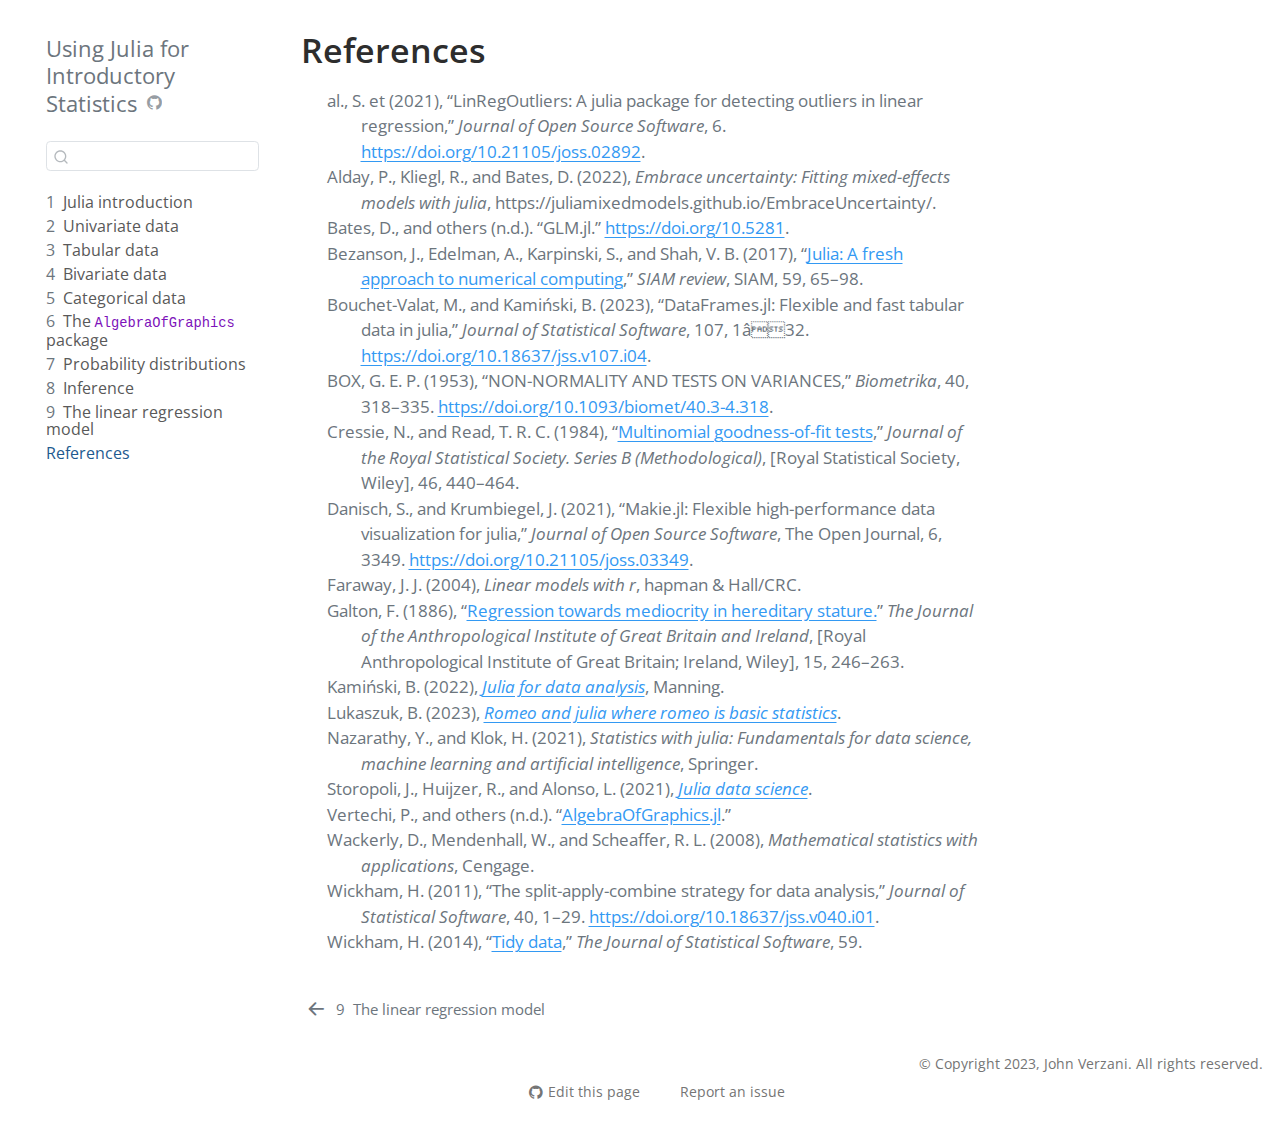
<file: references.html>
<!DOCTYPE html>
<html xmlns="http://www.w3.org/1999/xhtml" lang="en" xml:lang="en"><head>

<meta charset="utf-8">
<meta name="generator" content="quarto-1.4.549">

<meta name="viewport" content="width=device-width, initial-scale=1.0, user-scalable=yes">


<title>Using Julia for Introductory Statistics - References</title>
<style>
code{white-space: pre-wrap;}
span.smallcaps{font-variant: small-caps;}
div.columns{display: flex; gap: min(4vw, 1.5em);}
div.column{flex: auto; overflow-x: auto;}
div.hanging-indent{margin-left: 1.5em; text-indent: -1.5em;}
ul.task-list{list-style: none;}
ul.task-list li input[type="checkbox"] {
  width: 0.8em;
  margin: 0 0.8em 0.2em -1em; /* quarto-specific, see https://github.com/quarto-dev/quarto-cli/issues/4556 */ 
  vertical-align: middle;
}
/* CSS for citations */
div.csl-bib-body { }
div.csl-entry {
  clear: both;
}
.hanging-indent div.csl-entry {
  margin-left:2em;
  text-indent:-2em;
}
div.csl-left-margin {
  min-width:2em;
  float:left;
}
div.csl-right-inline {
  margin-left:2em;
  padding-left:1em;
}
div.csl-indent {
  margin-left: 2em;
}</style>


<script src="site_libs/quarto-nav/quarto-nav.js"></script>
<script src="site_libs/quarto-nav/headroom.min.js"></script>
<script src="site_libs/clipboard/clipboard.min.js"></script>
<script src="site_libs/quarto-search/autocomplete.umd.js"></script>
<script src="site_libs/quarto-search/fuse.min.js"></script>
<script src="site_libs/quarto-search/quarto-search.js"></script>
<meta name="quarto:offset" content="./">
<link href="./LinearModels/linear-regression.html" rel="prev">
<script src="site_libs/quarto-html/quarto.js"></script>
<script src="site_libs/quarto-html/popper.min.js"></script>
<script src="site_libs/quarto-html/tippy.umd.min.js"></script>
<script src="site_libs/quarto-html/anchor.min.js"></script>
<link href="site_libs/quarto-html/tippy.css" rel="stylesheet">
<link href="site_libs/quarto-html/quarto-syntax-highlighting.css" rel="stylesheet" id="quarto-text-highlighting-styles">
<script src="site_libs/bootstrap/bootstrap.min.js"></script>
<link href="site_libs/bootstrap/bootstrap-icons.css" rel="stylesheet">
<link href="site_libs/bootstrap/bootstrap.min.css" rel="stylesheet" id="quarto-bootstrap" data-mode="light">
<script id="quarto-search-options" type="application/json">{
  "location": "sidebar",
  "copy-button": false,
  "collapse-after": 3,
  "panel-placement": "start",
  "type": "textbox",
  "limit": 50,
  "keyboard-shortcut": [
    "f",
    "/",
    "s"
  ],
  "show-item-context": false,
  "language": {
    "search-no-results-text": "No results",
    "search-matching-documents-text": "matching documents",
    "search-copy-link-title": "Copy link to search",
    "search-hide-matches-text": "Hide additional matches",
    "search-more-match-text": "more match in this document",
    "search-more-matches-text": "more matches in this document",
    "search-clear-button-title": "Clear",
    "search-text-placeholder": "",
    "search-detached-cancel-button-title": "Cancel",
    "search-submit-button-title": "Submit",
    "search-label": "Search"
  }
}</script>
<script async="" src="https://www.googletagmanager.com/gtag/js?id=G-KS515LKBGZ"></script>

<script type="text/javascript">

window.dataLayer = window.dataLayer || [];
function gtag(){dataLayer.push(arguments);}
gtag('js', new Date());
gtag('config', 'G-KS515LKBGZ', { 'anonymize_ip': true});
</script>


</head>

<body class="nav-sidebar floating">

<div id="quarto-search-results"></div>
  <header id="quarto-header" class="headroom fixed-top">
  <nav class="quarto-secondary-nav">
    <div class="container-fluid d-flex">
      <button type="button" class="quarto-btn-toggle btn" data-bs-toggle="collapse" data-bs-target=".quarto-sidebar-collapse-item" aria-controls="quarto-sidebar" aria-expanded="false" aria-label="Toggle sidebar navigation" onclick="if (window.quartoToggleHeadroom) { window.quartoToggleHeadroom(); }">
        <i class="bi bi-layout-text-sidebar-reverse"></i>
      </button>
        <nav class="quarto-page-breadcrumbs" aria-label="breadcrumb"><ol class="breadcrumb"><li class="breadcrumb-item"><a href="./references.html">References</a></li></ol></nav>
        <a class="flex-grow-1" role="button" data-bs-toggle="collapse" data-bs-target=".quarto-sidebar-collapse-item" aria-controls="quarto-sidebar" aria-expanded="false" aria-label="Toggle sidebar navigation" onclick="if (window.quartoToggleHeadroom) { window.quartoToggleHeadroom(); }">      
        </a>
      <button type="button" class="btn quarto-search-button" aria-label="" onclick="window.quartoOpenSearch();">
        <i class="bi bi-search"></i>
      </button>
    </div>
  </nav>
</header>
<!-- content -->
<div id="quarto-content" class="quarto-container page-columns page-rows-contents page-layout-article">
<!-- sidebar -->
  <nav id="quarto-sidebar" class="sidebar collapse collapse-horizontal quarto-sidebar-collapse-item sidebar-navigation floating overflow-auto">
    <div class="pt-lg-2 mt-2 text-left sidebar-header">
    <div class="sidebar-title mb-0 py-0">
      <a href="./">Using Julia for Introductory Statistics</a> 
        <div class="sidebar-tools-main">
    <a href="https://github.com/jverzani/UsingJ" title="Source Code" class="quarto-navigation-tool px-1" aria-label="Source Code"><i class="bi bi-github"></i></a>
</div>
    </div>
      </div>
        <div class="mt-2 flex-shrink-0 align-items-center">
        <div class="sidebar-search">
        <div id="quarto-search" class="" title="Search"></div>
        </div>
        </div>
    <div class="sidebar-menu-container"> 
    <ul class="list-unstyled mt-1">
        <li class="sidebar-item">
  <div class="sidebar-item-container"> 
  <a href="./index.html" class="sidebar-item-text sidebar-link">
 <span class="menu-text"><span class="chapter-number">1</span>&nbsp; <span class="chapter-title">Julia introduction</span></span></a>
  </div>
</li>
        <li class="sidebar-item">
  <div class="sidebar-item-container"> 
  <a href="./EDA/univariate-julia.html" class="sidebar-item-text sidebar-link">
 <span class="menu-text"><span class="chapter-number">2</span>&nbsp; <span class="chapter-title">Univariate data</span></span></a>
  </div>
</li>
        <li class="sidebar-item">
  <div class="sidebar-item-container"> 
  <a href="./EDA/tabular-data-julia.html" class="sidebar-item-text sidebar-link">
 <span class="menu-text"><span class="chapter-number">3</span>&nbsp; <span class="chapter-title">Tabular data</span></span></a>
  </div>
</li>
        <li class="sidebar-item">
  <div class="sidebar-item-container"> 
  <a href="./EDA/bivariate-julia.html" class="sidebar-item-text sidebar-link">
 <span class="menu-text"><span class="chapter-number">4</span>&nbsp; <span class="chapter-title">Bivariate data</span></span></a>
  </div>
</li>
        <li class="sidebar-item">
  <div class="sidebar-item-container"> 
  <a href="./EDA/categorical-data-julia.html" class="sidebar-item-text sidebar-link">
 <span class="menu-text"><span class="chapter-number">5</span>&nbsp; <span class="chapter-title">Categorical data</span></span></a>
  </div>
</li>
        <li class="sidebar-item">
  <div class="sidebar-item-container"> 
  <a href="./EDA/makie.html" class="sidebar-item-text sidebar-link">
 <span class="menu-text"><span class="chapter-number">6</span>&nbsp; <span class="chapter-title">The <code>AlgebraOfGraphics</code> package</span></span></a>
  </div>
</li>
        <li class="sidebar-item">
  <div class="sidebar-item-container"> 
  <a href="./Inference/distributions.html" class="sidebar-item-text sidebar-link">
 <span class="menu-text"><span class="chapter-number">7</span>&nbsp; <span class="chapter-title">Probability distributions</span></span></a>
  </div>
</li>
        <li class="sidebar-item">
  <div class="sidebar-item-container"> 
  <a href="./Inference/inference.html" class="sidebar-item-text sidebar-link">
 <span class="menu-text"><span class="chapter-number">8</span>&nbsp; <span class="chapter-title">Inference</span></span></a>
  </div>
</li>
        <li class="sidebar-item">
  <div class="sidebar-item-container"> 
  <a href="./LinearModels/linear-regression.html" class="sidebar-item-text sidebar-link">
 <span class="menu-text"><span class="chapter-number">9</span>&nbsp; <span class="chapter-title">The linear regression model</span></span></a>
  </div>
</li>
        <li class="sidebar-item">
  <div class="sidebar-item-container"> 
  <a href="./references.html" class="sidebar-item-text sidebar-link active">
 <span class="menu-text">References</span></a>
  </div>
</li>
    </ul>
    </div>
</nav>
<div id="quarto-sidebar-glass" class="quarto-sidebar-collapse-item" data-bs-toggle="collapse" data-bs-target=".quarto-sidebar-collapse-item"></div>
<!-- margin-sidebar -->
    <div id="quarto-margin-sidebar" class="sidebar margin-sidebar">
        
    </div>
<!-- main -->
<main class="content" id="quarto-document-content">

<header id="title-block-header" class="quarto-title-block default">
<div class="quarto-title">
<h1 class="title">References</h1>
</div>



<div class="quarto-title-meta">

    
  
    
  </div>
  


</header>


<div id="refs" class="references csl-bib-body hanging-indent" data-entry-spacing="0" role="list">
<div id="ref-LinRegOutliers" class="csl-entry" role="listitem">
al., S. et (2021), <span>“LinRegOutliers: A julia package for detecting
outliers in linear regression,”</span> <em>Journal of Open Source
Software</em>, 6. <a href="https://doi.org/10.21105/joss.02892">https://doi.org/10.21105/joss.02892</a>.
</div>
<div id="ref-Embrace-Uncertainty-Fitting-Mixed-Effects-Models-with-Julia" class="csl-entry" role="listitem">
Alday, P., Kliegl, R., and Bates, D. (2022), <em>Embrace uncertainty:
Fitting mixed-effects models with julia</em>,
https://juliamixedmodels.github.io/EmbraceUncertainty/.
</div>
<div id="ref-GLM" class="csl-entry" role="listitem">
Bates, D., and others (n.d.). <span>“GLM.jl.”</span> <a href="https://doi.org/10.5281">https://doi.org/10.5281</a>.
</div>
<div id="ref-bezanson2017julia" class="csl-entry" role="listitem">
Bezanson, J., Edelman, A., Karpinski, S., and Shah, V. B. (2017),
<span>“<a href="https://doi.org/10.1137/141000671">Julia: A fresh
approach to numerical computing</a>,”</span> <em>SIAM review</em>, SIAM,
59, 65–98.
</div>
<div id="ref-JSSv107i04" class="csl-entry" role="listitem">
Bouchet-Valat, M., and Kamiński, B. (2023), <span>“DataFrames.jl:
Flexible and fast tabular data in julia,”</span> <em>Journal of
Statistical Software</em>, 107, 1â32. <a href="https://doi.org/10.18637/jss.v107.i04">https://doi.org/10.18637/jss.v107.i04</a>.
</div>
<div id="ref-Box_non_normality_10.1093/biomet/40.3-4.318" class="csl-entry" role="listitem">
BOX, G. E. P. (1953), <span>“<span>NON-NORMALITY AND TESTS ON
VARIANCES</span>,”</span> <em>Biometrika</em>, 40, 318–335. <a href="https://doi.org/10.1093/biomet/40.3-4.318">https://doi.org/10.1093/biomet/40.3-4.318</a>.
</div>
<div id="ref-CressieRead_10.2307_2345686" class="csl-entry" role="listitem">
Cressie, N., and Read, T. R. C. (1984), <span>“<a href="http://www.jstor.org/stable/2345686">Multinomial goodness-of-fit
tests</a>,”</span> <em>Journal of the Royal Statistical Society. Series
B (Methodological)</em>, [Royal Statistical Society, Wiley], 46,
440–464.
</div>
<div id="ref-DanischKrumbiegel2021" class="csl-entry" role="listitem">
Danisch, S., and Krumbiegel, J. (2021), <span>“Makie.jl: Flexible
high-performance data visualization for julia,”</span> <em>Journal of
Open Source Software</em>, The Open Journal, 6, 3349. <a href="https://doi.org/10.21105/joss.03349">https://doi.org/10.21105/joss.03349</a>.
</div>
<div id="ref-Faraway" class="csl-entry" role="listitem">
Faraway, J. J. (2004), <em>Linear models with r</em>, hapman &amp;
Hall/CRC.
</div>
<div id="ref-GALTON_10.2307/2841583" class="csl-entry" role="listitem">
Galton, F. (1886), <span>“<a href="http://www.jstor.org/stable/2841583">Regression towards mediocrity
in hereditary stature.</a>”</span> <em>The Journal of the
Anthropological Institute of Great Britain and Ireland</em>, [Royal
Anthropological Institute of Great Britain; Ireland, Wiley], 15,
246–263.
</div>
<div id="ref-JuliaForDataAnalysis" class="csl-entry" role="listitem">
Kamiński, B. (2022), <em><a href="https://www.manning.com/books/julia-for-data-analysis">Julia for
data analysis</a></em>, Manning.
</div>
<div id="ref-RomeoAndJulia" class="csl-entry" role="listitem">
Lukaszuk, B. (2023), <em><a href="https://b-lukaszuk.github.io/RJ_BS_eng/">Romeo and julia where
romeo is basic statistics</a></em>.
</div>
<div id="ref-nazarathy2021statisticsjulia" class="csl-entry" role="listitem">
Nazarathy, Y., and Klok, H. (2021), <em>Statistics with julia:
Fundamentals for data science, machine learning and artificial
intelligence</em>, Springer.
</div>
<div id="ref-storopolihuijzeralonso2021juliadatascience" class="csl-entry" role="listitem">
Storopoli, J., Huijzer, R., and Alonso, L. (2021), <em><a href="https://juliadatascience.io">Julia data science</a></em>.
</div>
<div id="ref-AoG" class="csl-entry" role="listitem">
Vertechi, P., and others (n.d.). <span>“<a href="https://github.com/MakieOrg/AlgebraOfGraphics.jl">AlgebraOfGraphics.jl</a>.”</span>
</div>
<div id="ref-WackerlyMendenhallSchaeffer" class="csl-entry" role="listitem">
Wackerly, D., Mendenhall, W., and Scheaffer, R. L. (2008),
<em>Mathematical statistics with applications</em>, Cengage.
</div>
<div id="ref-JSSv040i01" class="csl-entry" role="listitem">
Wickham, H. (2011), <span>“The split-apply-combine strategy for data
analysis,”</span> <em>Journal of Statistical Software</em>, 40, 1–29. <a href="https://doi.org/10.18637/jss.v040.i01">https://doi.org/10.18637/jss.v040.i01</a>.
</div>
<div id="ref-tidy-data" class="csl-entry" role="listitem">
Wickham, H. (2014), <span>“<a href="http://www.jstatsoft.org/v59/i10/">Tidy data</a>,”</span> <em>The
Journal of Statistical Software</em>, 59.
</div>
</div>



</main> <!-- /main -->
<script id="quarto-html-after-body" type="application/javascript">
window.document.addEventListener("DOMContentLoaded", function (event) {
  const toggleBodyColorMode = (bsSheetEl) => {
    const mode = bsSheetEl.getAttribute("data-mode");
    const bodyEl = window.document.querySelector("body");
    if (mode === "dark") {
      bodyEl.classList.add("quarto-dark");
      bodyEl.classList.remove("quarto-light");
    } else {
      bodyEl.classList.add("quarto-light");
      bodyEl.classList.remove("quarto-dark");
    }
  }
  const toggleBodyColorPrimary = () => {
    const bsSheetEl = window.document.querySelector("link#quarto-bootstrap");
    if (bsSheetEl) {
      toggleBodyColorMode(bsSheetEl);
    }
  }
  toggleBodyColorPrimary();  
  const icon = "";
  const anchorJS = new window.AnchorJS();
  anchorJS.options = {
    placement: 'right',
    icon: icon
  };
  anchorJS.add('.anchored');
  const isCodeAnnotation = (el) => {
    for (const clz of el.classList) {
      if (clz.startsWith('code-annotation-')) {                     
        return true;
      }
    }
    return false;
  }
  const clipboard = new window.ClipboardJS('.code-copy-button', {
    text: function(trigger) {
      const codeEl = trigger.previousElementSibling.cloneNode(true);
      for (const childEl of codeEl.children) {
        if (isCodeAnnotation(childEl)) {
          childEl.remove();
        }
      }
      return codeEl.innerText;
    }
  });
  clipboard.on('success', function(e) {
    // button target
    const button = e.trigger;
    // don't keep focus
    button.blur();
    // flash "checked"
    button.classList.add('code-copy-button-checked');
    var currentTitle = button.getAttribute("title");
    button.setAttribute("title", "Copied!");
    let tooltip;
    if (window.bootstrap) {
      button.setAttribute("data-bs-toggle", "tooltip");
      button.setAttribute("data-bs-placement", "left");
      button.setAttribute("data-bs-title", "Copied!");
      tooltip = new bootstrap.Tooltip(button, 
        { trigger: "manual", 
          customClass: "code-copy-button-tooltip",
          offset: [0, -8]});
      tooltip.show();    
    }
    setTimeout(function() {
      if (tooltip) {
        tooltip.hide();
        button.removeAttribute("data-bs-title");
        button.removeAttribute("data-bs-toggle");
        button.removeAttribute("data-bs-placement");
      }
      button.setAttribute("title", currentTitle);
      button.classList.remove('code-copy-button-checked');
    }, 1000);
    // clear code selection
    e.clearSelection();
  });
    var localhostRegex = new RegExp(/^(?:http|https):\/\/localhost\:?[0-9]*\//);
    var mailtoRegex = new RegExp(/^mailto:/);
      var filterRegex = new RegExp('/' + window.location.host + '/');
    var isInternal = (href) => {
        return filterRegex.test(href) || localhostRegex.test(href) || mailtoRegex.test(href);
    }
    // Inspect non-navigation links and adorn them if external
 	var links = window.document.querySelectorAll('a[href]:not(.nav-link):not(.navbar-brand):not(.toc-action):not(.sidebar-link):not(.sidebar-item-toggle):not(.pagination-link):not(.no-external):not([aria-hidden]):not(.dropdown-item):not(.quarto-navigation-tool)');
    for (var i=0; i<links.length; i++) {
      const link = links[i];
      if (!isInternal(link.href)) {
          // target, if specified
          link.setAttribute("target", "_blank");
          if (link.getAttribute("rel") === null) {
            link.setAttribute("rel", "noopener");
          }
      }
    }
  function tippyHover(el, contentFn, onTriggerFn, onUntriggerFn) {
    const config = {
      allowHTML: true,
      maxWidth: 500,
      delay: 100,
      arrow: false,
      appendTo: function(el) {
          return el.parentElement;
      },
      interactive: true,
      interactiveBorder: 10,
      theme: 'quarto',
      placement: 'bottom-start',
    };
    if (contentFn) {
      config.content = contentFn;
    }
    if (onTriggerFn) {
      config.onTrigger = onTriggerFn;
    }
    if (onUntriggerFn) {
      config.onUntrigger = onUntriggerFn;
    }
    window.tippy(el, config); 
  }
  const noterefs = window.document.querySelectorAll('a[role="doc-noteref"]');
  for (var i=0; i<noterefs.length; i++) {
    const ref = noterefs[i];
    tippyHover(ref, function() {
      // use id or data attribute instead here
      let href = ref.getAttribute('data-footnote-href') || ref.getAttribute('href');
      try { href = new URL(href).hash; } catch {}
      const id = href.replace(/^#\/?/, "");
      const note = window.document.getElementById(id);
      return note.innerHTML;
    });
  }
  const xrefs = window.document.querySelectorAll('a.quarto-xref');
  const processXRef = (id, note) => {
    // Strip column container classes
    const stripColumnClz = (el) => {
      el.classList.remove("page-full", "page-columns");
      if (el.children) {
        for (const child of el.children) {
          stripColumnClz(child);
        }
      }
    }
    stripColumnClz(note)
    if (id === null || id.startsWith('sec-')) {
      // Special case sections, only their first couple elements
      const container = document.createElement("div");
      if (note.children && note.children.length > 2) {
        container.appendChild(note.children[0].cloneNode(true));
        for (let i = 1; i < note.children.length; i++) {
          const child = note.children[i];
          if (child.tagName === "P" && child.innerText === "") {
            continue;
          } else {
            container.appendChild(child.cloneNode(true));
            break;
          }
        }
        if (window.Quarto?.typesetMath) {
          window.Quarto.typesetMath(container);
        }
        return container.innerHTML
      } else {
        if (window.Quarto?.typesetMath) {
          window.Quarto.typesetMath(note);
        }
        return note.innerHTML;
      }
    } else {
      // Remove any anchor links if they are present
      const anchorLink = note.querySelector('a.anchorjs-link');
      if (anchorLink) {
        anchorLink.remove();
      }
      if (window.Quarto?.typesetMath) {
        window.Quarto.typesetMath(note);
      }
      // TODO in 1.5, we should make sure this works without a callout special case
      if (note.classList.contains("callout")) {
        return note.outerHTML;
      } else {
        return note.innerHTML;
      }
    }
  }
  for (var i=0; i<xrefs.length; i++) {
    const xref = xrefs[i];
    tippyHover(xref, undefined, function(instance) {
      instance.disable();
      let url = xref.getAttribute('href');
      let hash = undefined; 
      if (url.startsWith('#')) {
        hash = url;
      } else {
        try { hash = new URL(url).hash; } catch {}
      }
      if (hash) {
        const id = hash.replace(/^#\/?/, "");
        const note = window.document.getElementById(id);
        if (note !== null) {
          try {
            const html = processXRef(id, note.cloneNode(true));
            instance.setContent(html);
          } finally {
            instance.enable();
            instance.show();
          }
        } else {
          // See if we can fetch this
          fetch(url.split('#')[0])
          .then(res => res.text())
          .then(html => {
            const parser = new DOMParser();
            const htmlDoc = parser.parseFromString(html, "text/html");
            const note = htmlDoc.getElementById(id);
            if (note !== null) {
              const html = processXRef(id, note);
              instance.setContent(html);
            } 
          }).finally(() => {
            instance.enable();
            instance.show();
          });
        }
      } else {
        // See if we can fetch a full url (with no hash to target)
        // This is a special case and we should probably do some content thinning / targeting
        fetch(url)
        .then(res => res.text())
        .then(html => {
          const parser = new DOMParser();
          const htmlDoc = parser.parseFromString(html, "text/html");
          const note = htmlDoc.querySelector('main.content');
          if (note !== null) {
            // This should only happen for chapter cross references
            // (since there is no id in the URL)
            // remove the first header
            if (note.children.length > 0 && note.children[0].tagName === "HEADER") {
              note.children[0].remove();
            }
            const html = processXRef(null, note);
            instance.setContent(html);
          } 
        }).finally(() => {
          instance.enable();
          instance.show();
        });
      }
    }, function(instance) {
    });
  }
      let selectedAnnoteEl;
      const selectorForAnnotation = ( cell, annotation) => {
        let cellAttr = 'data-code-cell="' + cell + '"';
        let lineAttr = 'data-code-annotation="' +  annotation + '"';
        const selector = 'span[' + cellAttr + '][' + lineAttr + ']';
        return selector;
      }
      const selectCodeLines = (annoteEl) => {
        const doc = window.document;
        const targetCell = annoteEl.getAttribute("data-target-cell");
        const targetAnnotation = annoteEl.getAttribute("data-target-annotation");
        const annoteSpan = window.document.querySelector(selectorForAnnotation(targetCell, targetAnnotation));
        const lines = annoteSpan.getAttribute("data-code-lines").split(",");
        const lineIds = lines.map((line) => {
          return targetCell + "-" + line;
        })
        let top = null;
        let height = null;
        let parent = null;
        if (lineIds.length > 0) {
            //compute the position of the single el (top and bottom and make a div)
            const el = window.document.getElementById(lineIds[0]);
            top = el.offsetTop;
            height = el.offsetHeight;
            parent = el.parentElement.parentElement;
          if (lineIds.length > 1) {
            const lastEl = window.document.getElementById(lineIds[lineIds.length - 1]);
            const bottom = lastEl.offsetTop + lastEl.offsetHeight;
            height = bottom - top;
          }
          if (top !== null && height !== null && parent !== null) {
            // cook up a div (if necessary) and position it 
            let div = window.document.getElementById("code-annotation-line-highlight");
            if (div === null) {
              div = window.document.createElement("div");
              div.setAttribute("id", "code-annotation-line-highlight");
              div.style.position = 'absolute';
              parent.appendChild(div);
            }
            div.style.top = top - 2 + "px";
            div.style.height = height + 4 + "px";
            div.style.left = 0;
            let gutterDiv = window.document.getElementById("code-annotation-line-highlight-gutter");
            if (gutterDiv === null) {
              gutterDiv = window.document.createElement("div");
              gutterDiv.setAttribute("id", "code-annotation-line-highlight-gutter");
              gutterDiv.style.position = 'absolute';
              const codeCell = window.document.getElementById(targetCell);
              const gutter = codeCell.querySelector('.code-annotation-gutter');
              gutter.appendChild(gutterDiv);
            }
            gutterDiv.style.top = top - 2 + "px";
            gutterDiv.style.height = height + 4 + "px";
          }
          selectedAnnoteEl = annoteEl;
        }
      };
      const unselectCodeLines = () => {
        const elementsIds = ["code-annotation-line-highlight", "code-annotation-line-highlight-gutter"];
        elementsIds.forEach((elId) => {
          const div = window.document.getElementById(elId);
          if (div) {
            div.remove();
          }
        });
        selectedAnnoteEl = undefined;
      };
        // Handle positioning of the toggle
    window.addEventListener(
      "resize",
      throttle(() => {
        elRect = undefined;
        if (selectedAnnoteEl) {
          selectCodeLines(selectedAnnoteEl);
        }
      }, 10)
    );
    function throttle(fn, ms) {
    let throttle = false;
    let timer;
      return (...args) => {
        if(!throttle) { // first call gets through
            fn.apply(this, args);
            throttle = true;
        } else { // all the others get throttled
            if(timer) clearTimeout(timer); // cancel #2
            timer = setTimeout(() => {
              fn.apply(this, args);
              timer = throttle = false;
            }, ms);
        }
      };
    }
      // Attach click handler to the DT
      const annoteDls = window.document.querySelectorAll('dt[data-target-cell]');
      for (const annoteDlNode of annoteDls) {
        annoteDlNode.addEventListener('click', (event) => {
          const clickedEl = event.target;
          if (clickedEl !== selectedAnnoteEl) {
            unselectCodeLines();
            const activeEl = window.document.querySelector('dt[data-target-cell].code-annotation-active');
            if (activeEl) {
              activeEl.classList.remove('code-annotation-active');
            }
            selectCodeLines(clickedEl);
            clickedEl.classList.add('code-annotation-active');
          } else {
            // Unselect the line
            unselectCodeLines();
            clickedEl.classList.remove('code-annotation-active');
          }
        });
      }
  const findCites = (el) => {
    const parentEl = el.parentElement;
    if (parentEl) {
      const cites = parentEl.dataset.cites;
      if (cites) {
        return {
          el,
          cites: cites.split(' ')
        };
      } else {
        return findCites(el.parentElement)
      }
    } else {
      return undefined;
    }
  };
  var bibliorefs = window.document.querySelectorAll('a[role="doc-biblioref"]');
  for (var i=0; i<bibliorefs.length; i++) {
    const ref = bibliorefs[i];
    const citeInfo = findCites(ref);
    if (citeInfo) {
      tippyHover(citeInfo.el, function() {
        var popup = window.document.createElement('div');
        citeInfo.cites.forEach(function(cite) {
          var citeDiv = window.document.createElement('div');
          citeDiv.classList.add('hanging-indent');
          citeDiv.classList.add('csl-entry');
          var biblioDiv = window.document.getElementById('ref-' + cite);
          if (biblioDiv) {
            citeDiv.innerHTML = biblioDiv.innerHTML;
          }
          popup.appendChild(citeDiv);
        });
        return popup.innerHTML;
      });
    }
  }
});
</script>
<nav class="page-navigation">
  <div class="nav-page nav-page-previous">
      <a href="./LinearModels/linear-regression.html" class="pagination-link  aria-label=" &lt;span="" linear="" regression="" model&lt;="" span&gt;"="">
        <i class="bi bi-arrow-left-short"></i> <span class="nav-page-text"><span class="chapter-number">9</span>&nbsp; <span class="chapter-title">The linear regression model</span></span>
      </a>          
  </div>
  <div class="nav-page nav-page-next">
  </div>
</nav>
</div> <!-- /content -->
<footer class="footer">
  <div class="nav-footer">
    <div class="nav-footer-left">
      &nbsp;
    </div>   
    <div class="nav-footer-center">
      &nbsp;
    <div class="toc-actions"><ul><li><a href="https://github.com/jverzani/UsingJ/edit/master/references.qmd" class="toc-action"><i class="bi bi-github"></i>Edit this page</a></li><li><a href="https://github.com/jverzani/UsingJ/issues/new" class="toc-action"><i class="bi empty"></i>Report an issue</a></li></ul></div></div>
    <div class="nav-footer-right">
<p>© Copyright 2023, John Verzani. All rights reserved.</p>
</div>
  </div>
</footer>




</body></html>
</file>
<file: site_libs/quarto-html/tippy.css>
.tippy-box[data-animation=fade][data-state=hidden]{opacity:0}[data-tippy-root]{max-width:calc(100vw - 10px)}.tippy-box{position:relative;background-color:#333;color:#fff;border-radius:4px;font-size:14px;line-height:1.4;white-space:normal;outline:0;transition-property:transform,visibility,opacity}.tippy-box[data-placement^=top]>.tippy-arrow{bottom:0}.tippy-box[data-placement^=top]>.tippy-arrow:before{bottom:-7px;left:0;border-width:8px 8px 0;border-top-color:initial;transform-origin:center top}.tippy-box[data-placement^=bottom]>.tippy-arrow{top:0}.tippy-box[data-placement^=bottom]>.tippy-arrow:before{top:-7px;left:0;border-width:0 8px 8px;border-bottom-color:initial;transform-origin:center bottom}.tippy-box[data-placement^=left]>.tippy-arrow{right:0}.tippy-box[data-placement^=left]>.tippy-arrow:before{border-width:8px 0 8px 8px;border-left-color:initial;right:-7px;transform-origin:center left}.tippy-box[data-placement^=right]>.tippy-arrow{left:0}.tippy-box[data-placement^=right]>.tippy-arrow:before{left:-7px;border-width:8px 8px 8px 0;border-right-color:initial;transform-origin:center right}.tippy-box[data-inertia][data-state=visible]{transition-timing-function:cubic-bezier(.54,1.5,.38,1.11)}.tippy-arrow{width:16px;height:16px;color:#333}.tippy-arrow:before{content:"";position:absolute;border-color:transparent;border-style:solid}.tippy-content{position:relative;padding:5px 9px;z-index:1}
</file>
<file: site_libs/quarto-html/quarto-syntax-highlighting.css>
/* quarto syntax highlight colors */
:root {
  --quarto-hl-ot-color: #003B4F;
  --quarto-hl-at-color: #657422;
  --quarto-hl-ss-color: #20794D;
  --quarto-hl-an-color: #5E5E5E;
  --quarto-hl-fu-color: #4758AB;
  --quarto-hl-st-color: #20794D;
  --quarto-hl-cf-color: #003B4F;
  --quarto-hl-op-color: #5E5E5E;
  --quarto-hl-er-color: #AD0000;
  --quarto-hl-bn-color: #AD0000;
  --quarto-hl-al-color: #AD0000;
  --quarto-hl-va-color: #111111;
  --quarto-hl-bu-color: inherit;
  --quarto-hl-ex-color: inherit;
  --quarto-hl-pp-color: #AD0000;
  --quarto-hl-in-color: #5E5E5E;
  --quarto-hl-vs-color: #20794D;
  --quarto-hl-wa-color: #5E5E5E;
  --quarto-hl-do-color: #5E5E5E;
  --quarto-hl-im-color: #00769E;
  --quarto-hl-ch-color: #20794D;
  --quarto-hl-dt-color: #AD0000;
  --quarto-hl-fl-color: #AD0000;
  --quarto-hl-co-color: #5E5E5E;
  --quarto-hl-cv-color: #5E5E5E;
  --quarto-hl-cn-color: #8f5902;
  --quarto-hl-sc-color: #5E5E5E;
  --quarto-hl-dv-color: #AD0000;
  --quarto-hl-kw-color: #003B4F;
}

/* other quarto variables */
:root {
  --quarto-font-monospace: SFMono-Regular, Menlo, Monaco, Consolas, "Liberation Mono", "Courier New", monospace;
}

pre > code.sourceCode > span {
  color: #003B4F;
}

code span {
  color: #003B4F;
}

code.sourceCode > span {
  color: #003B4F;
}

div.sourceCode,
div.sourceCode pre.sourceCode {
  color: #003B4F;
}

code span.ot {
  color: #003B4F;
  font-style: inherit;
}

code span.at {
  color: #657422;
  font-style: inherit;
}

code span.ss {
  color: #20794D;
  font-style: inherit;
}

code span.an {
  color: #5E5E5E;
  font-style: inherit;
}

code span.fu {
  color: #4758AB;
  font-style: inherit;
}

code span.st {
  color: #20794D;
  font-style: inherit;
}

code span.cf {
  color: #003B4F;
  font-style: inherit;
}

code span.op {
  color: #5E5E5E;
  font-style: inherit;
}

code span.er {
  color: #AD0000;
  font-style: inherit;
}

code span.bn {
  color: #AD0000;
  font-style: inherit;
}

code span.al {
  color: #AD0000;
  font-style: inherit;
}

code span.va {
  color: #111111;
  font-style: inherit;
}

code span.bu {
  font-style: inherit;
}

code span.ex {
  font-style: inherit;
}

code span.pp {
  color: #AD0000;
  font-style: inherit;
}

code span.in {
  color: #5E5E5E;
  font-style: inherit;
}

code span.vs {
  color: #20794D;
  font-style: inherit;
}

code span.wa {
  color: #5E5E5E;
  font-style: italic;
}

code span.do {
  color: #5E5E5E;
  font-style: italic;
}

code span.im {
  color: #00769E;
  font-style: inherit;
}

code span.ch {
  color: #20794D;
  font-style: inherit;
}

code span.dt {
  color: #AD0000;
  font-style: inherit;
}

code span.fl {
  color: #AD0000;
  font-style: inherit;
}

code span.co {
  color: #5E5E5E;
  font-style: inherit;
}

code span.cv {
  color: #5E5E5E;
  font-style: italic;
}

code span.cn {
  color: #8f5902;
  font-style: inherit;
}

code span.sc {
  color: #5E5E5E;
  font-style: inherit;
}

code span.dv {
  color: #AD0000;
  font-style: inherit;
}

code span.kw {
  color: #003B4F;
  font-style: inherit;
}

.prevent-inlining {
  content: "</";
}

/*# sourceMappingURL=debc5d5d77c3f9108843748ff7464032.css.map */
</file>
